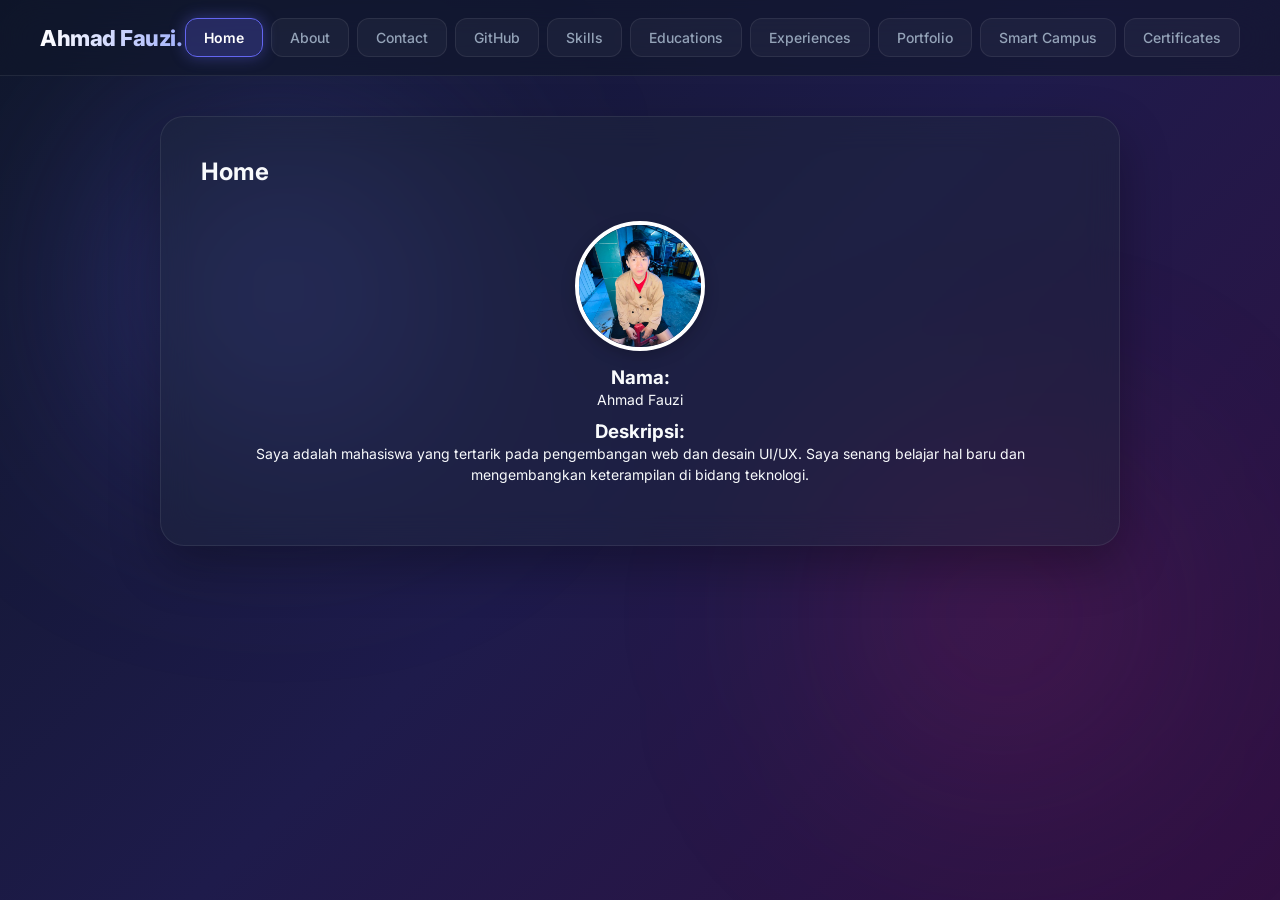
<file: index.html>
<!DOCTYPE html>
<html lang="id">
<head>
<meta charset="UTF-8">
<meta name="viewport" content="width=device-width, initial-scale=1.0">
<title>CV Portfolio</title>

<script src="https://code.jquery.com/jquery-3.6.0.min.js"></script>

<style>
:root {
  --bg-gradient: linear-gradient(135deg, #0f172a 0%, #1e1b4b 50%, #311042 100%);
  --glass-bg: rgba(255, 255, 255, 0.04);
  --glass-bg-hover: rgba(255, 255, 255, 0.12);
  --glass-bg-active: rgba(99, 102, 241, 0.25);
  --glass-border: rgba(255, 255, 255, 0.08);
  --text-main: #f8fafc;
  --text-muted: #94a3b8;
  --accent-color: #6366f1;
  --accent-glow: rgba(99, 102, 241, 0.4);
}

*{
  margin:0;
  padding:0;
  box-sizing:border-box;
  font-family:'Inter', 'Segoe UI', sans-serif;
}

body{
  background: var(--bg-gradient);
  color: var(--text-main);
  min-height:100vh;
  overflow-x: hidden;
}

/* BACKGROUND LAYOUT GLOW AMBIENT */
body::before, body::after {
  content: "";
  position: absolute;
  width: 300px;
  height: 300px;
  border-radius: 50%;
  background: var(--accent-glow);
  filter: blur(120px);
  z-index: -1;
  pointer-events: none;
}
body::before { top: 15%; left: 10%; }
body::after { bottom: 15%; right: 10%; background: rgba(219, 39, 119, 0.2); }

/* BAR NAVIGASI GLASSMORPHISM UTAMA */
.navbar{
  display:flex;
  justify-content:space-between;
  align-items:center;
  padding:18px 40px;
  background: rgba(15, 23, 42, 0.6);
  backdrop-filter: blur(20px);
  -webkit-backdrop-filter: blur(20px);
  border-bottom: 1px solid var(--glass-border);
  position:sticky;
  top:0;
  z-index:1000;
}

.logo{
  color: var(--text-main);
  font-weight: 800;
  font-size: 22px;
  letter-spacing: -0.5px;
  background: linear-gradient(to right, #ffffff, #a5b4fc);
  -webkit-background-clip: text;
  -webkit-text-fill-color: transparent;
}

.menu{
  display:flex;
  flex-direction: row !important;
  position: static !important;
  width: auto !important;
  background: transparent !important;
  padding: 0 !important;
  box-shadow: none !important;
  gap:8px;
}

.menu button{
  padding: 10px 18px;
  border: 1px solid var(--glass-border);
  border-radius: 12px;
  background: var(--glass-bg);
  color: var(--text-muted);
  font-size: 14px;
  font-weight: 500;
  cursor:pointer;
  transition: all 0.3s cubic-bezier(0.4, 0, 0.2, 1);
}

.menu button:hover{
  background: var(--glass-bg-hover);
  color: var(--text-main);
  border-color: rgba(255, 255, 255, 0.2);
  transform: translateY(-1px);
}

.menu button.active{
  background: var(--glass-bg-active);
  color: #fff;
  border-color: var(--accent-color);
  box-shadow: 0 0 15px var(--accent-glow);
  font-weight: 600;
}

/* TOMBOL HAMBURGER MOBILE */
.hamburger{
  display:none;
  flex-direction:column;
  cursor:pointer;
  padding: 5px;
}

.hamburger div{
  width:24px;
  height:2px;
  background: var(--text-main);
  margin:4px 0;
  transition: 0.3s;
  border-radius: 2px;
}

/* CONTAINER KONTEN UTAMA DOCKING AJAX */
#content{
  max-width:960px;
  margin: 40px auto;
  background: rgba(30, 41, 59, 0.4);
  backdrop-filter: blur(16px);
  -webkit-backdrop-filter: blur(16px);
  border: 1px solid var(--glass-border);
  padding: 40px;
  border-radius: 24px;
  box-shadow: 0 20px 50px rgba(0, 0, 0, 0.3);
  min-height: 400px;
  animation: fade 0.5s cubic-bezier(0.4, 0, 0.2, 1);
}

@keyframes fade{
  from{opacity:0; transform:translateY(16px);}
  to{opacity:1; transform:translateY(0);}
}

@keyframes pulse {
  0%, 100% { opacity: 0.6; }
  50% { opacity: 1; }
}

/* CONFIG RESPONSIVE: KHUSUS TAMPILAN SMARTPHONE & TABLET LAYOUT CARD 2 COLUMN */
@media(max-width:992px){
  .navbar { padding: 15px 20px; }
  
  .menu{
    display: none !important;
    flex-direction: column !important;
    position: absolute !important;
    top: 100%;
    left:0;
    width:100% !important;
    background: rgba(15, 23, 42, 0.95) !important;
    backdrop-filter: blur(25px);
    -webkit-backdrop-filter: blur(25px);
    padding: 20px !important;
    gap: 10px;
    border-bottom: 1px solid var(--glass-border);
    box-shadow: 0 15px 30px rgba(0,0,0,0.5);
  }

  .menu.show{
    display:flex !important;
  }

  .menu button{
    width:100%;
    padding: 12px;
  }

  .hamburger{
    display:flex;
  }
}

button:active{
  transform:scale(0.98);
}
</style>
<link href="https://fonts.googleapis.com/css2?family=Inter:wght@400;500;600;700;800&display=swap" rel="stylesheet">
</head>

<body>

<div class="navbar">
  <div class="logo">Ahmad Fauzi.</div>

  <div class="hamburger" id="hamburger">
    <div></div>
    <div></div>
    <div></div>
  </div>

  <div class="menu" id="menu">
    <button id="homeBtn" class="active">Home</button>
    <button id="aboutBtn">About</button>
    <button id="contactBtn">Contact</button>
    <button id="githubBtn">GitHub</button>
    <button id="skillsBtn">Skills</button>
    <button id="eduBtn">Educations</button>
    <button id="expBtn">Experiences</button>
    <button id="portBtn">Portfolio</button>
    <button id="smartBtn">Smart Campus</button>
    <button id="certBtn">Certificates</button>
  </div>
</div>

<div id="content">
  <div style="text-align:center; padding: 40px 0;">
    <h2 style="font-weight: 700; margin-bottom: 8px; letter-spacing: -0.5px;">Welcome</h2>
    <p style="color: var(--text-muted); font-size: 15px;">Silakan pilih menu di atas untuk menjelajahi CV</p>
  </div>
</div>

<script src="app.js"></script>

</body>
</html>
</file>
